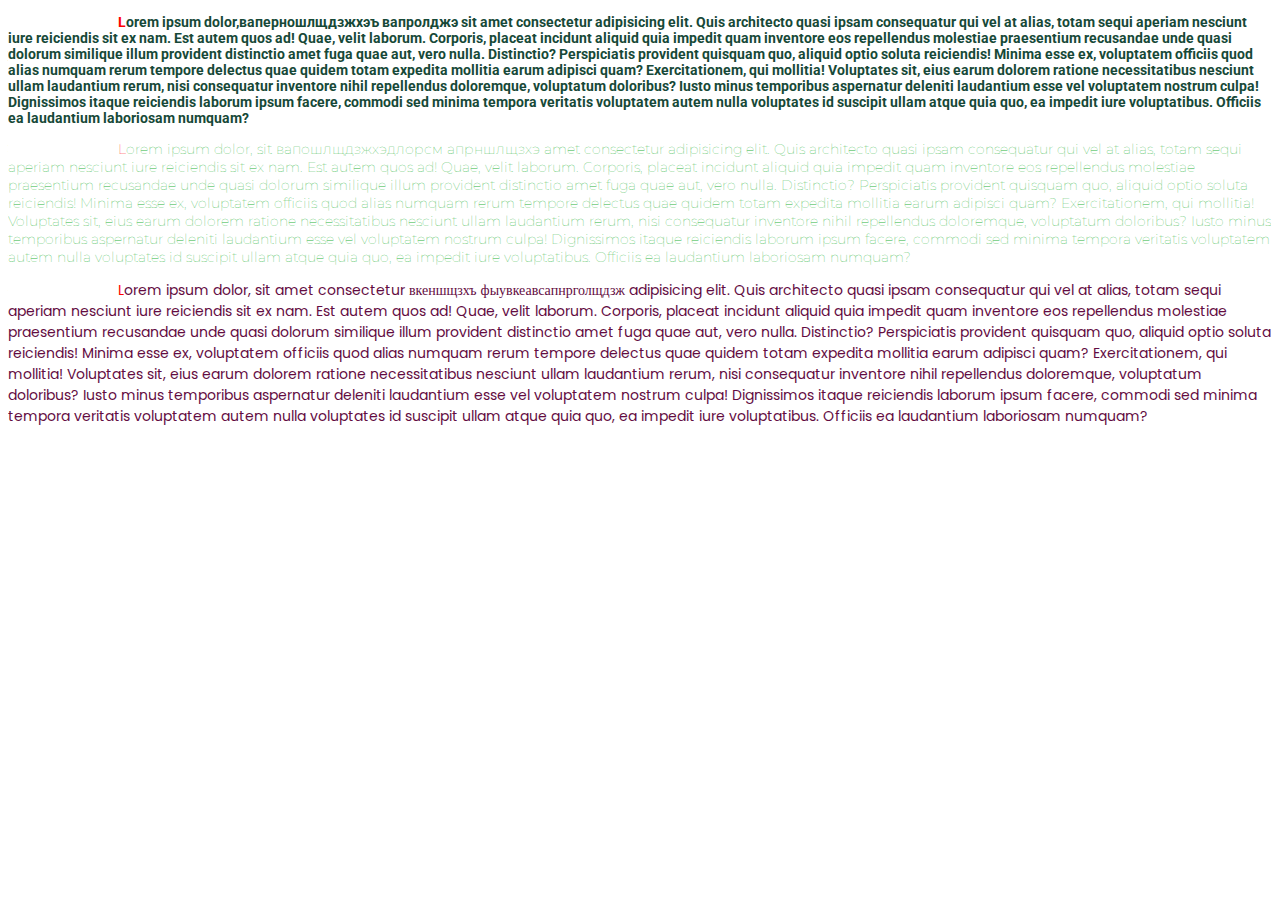
<file: index.html>
<!DOCTYPE html>
<html lang="zxx">
    <head>
        <meta charset="UTF-8" />
        <meta http-equiv="X-UA-Compatible" content="IE=edge" />
        <meta name="viewport" content="width=device-width, initial-scale=1.0" />
        <link rel="stylesheet" href="custom.css" />
        <link rel="preconnect" href="https://fonts.googleapis.com" />
        <link rel="preconnect" href="https://fonts.gstatic.com" crossorigin />
        <link
            href="https://fonts.googleapis.com/css2?family=Montserrat:wght@300&family=Poppins&family=Roboto:wght@700&display=swap"
            rel="stylesheet"
        />
        <title>CSS</title>
        <style>
            .paragraph_1 {
                color: rgb(23, 73, 56);
                font-size: 14px;
                text-indent: 110px;
                font-weight: bold;
                font-family: Roboto;
            }
        </style>
    </head>
    <body>
        <div class="paragraph_1">
            <p>
                Lorem ipsum dolor,ваперношлщдзжхэъ вапролджэ sit amet consectetur adipisicing elit. Quis architecto
                quasi ipsam consequatur qui vel at alias, totam sequi aperiam nesciunt iure reiciendis sit ex nam. Est
                autem quos ad! Quae, velit laborum. Corporis, placeat incidunt aliquid quia impedit quam inventore eos
                repellendus molestiae praesentium recusandae unde quasi dolorum similique illum provident distinctio
                amet fuga quae aut, vero nulla. Distinctio? Perspiciatis provident quisquam quo, aliquid optio soluta
                reiciendis! Minima esse ex, voluptatem officiis quod alias numquam rerum tempore delectus quae quidem
                totam expedita mollitia earum adipisci quam? Exercitationem, qui mollitia! Voluptates sit, eius earum
                dolorem ratione necessitatibus nesciunt ullam laudantium rerum, nisi consequatur inventore nihil
                repellendus doloremque, voluptatum doloribus? Iusto minus temporibus aspernatur deleniti laudantium esse
                vel voluptatem nostrum culpa! Dignissimos itaque reiciendis laborum ipsum facere, commodi sed minima
                tempora veritatis voluptatem autem nulla voluptates id suscipit ullam atque quia quo, ea impedit iure
                voluptatibus. Officiis ea laudantium laboriosam numquam?
            </p>
        </div>
        <div id="paragraph_2">
            <p>
                Lorem ipsum dolor, sit вапошлщдзжхэдлорсм апрншлщзхэ amet consectetur adipisicing elit. Quis architecto
                quasi ipsam consequatur qui vel at alias, totam sequi aperiam nesciunt iure reiciendis sit ex nam. Est
                autem quos ad! Quae, velit laborum. Corporis, placeat incidunt aliquid quia impedit quam inventore eos
                repellendus molestiae praesentium recusandae unde quasi dolorum similique illum provident distinctio
                amet fuga quae aut, vero nulla. Distinctio? Perspiciatis provident quisquam quo, aliquid optio soluta
                reiciendis! Minima esse ex, voluptatem officiis quod alias numquam rerum tempore delectus quae quidem
                totam expedita mollitia earum adipisci quam? Exercitationem, qui mollitia! Voluptates sit, eius earum
                dolorem ratione necessitatibus nesciunt ullam laudantium rerum, nisi consequatur inventore nihil
                repellendus doloremque, voluptatum doloribus? Iusto minus temporibus aspernatur deleniti laudantium esse
                vel voluptatem nostrum culpa! Dignissimos itaque reiciendis laborum ipsum facere, commodi sed minima
                tempora veritatis voluptatem autem nulla voluptates id suscipit ullam atque quia quo, ea impedit iure
                voluptatibus. Officiis ea laudantium laboriosam numquam?
            </p>
        </div>
        <div class="paragraph_3">
            <p>
                Lorem ipsum dolor, sit amet consectetur вкеншщзхъ фыувкеавсапнрголщдзж adipisicing elit. Quis architecto
                quasi ipsam consequatur qui vel at alias, totam sequi aperiam nesciunt iure reiciendis sit ex nam. Est
                autem quos ad! Quae, velit laborum. Corporis, placeat incidunt aliquid quia impedit quam inventore eos
                repellendus molestiae praesentium recusandae unde quasi dolorum similique illum provident distinctio
                amet fuga quae aut, vero nulla. Distinctio? Perspiciatis provident quisquam quo, aliquid optio soluta
                reiciendis! Minima esse ex, voluptatem officiis quod alias numquam rerum tempore delectus quae quidem
                totam expedita mollitia earum adipisci quam? Exercitationem, qui mollitia! Voluptates sit, eius earum
                dolorem ratione necessitatibus nesciunt ullam laudantium rerum, nisi consequatur inventore nihil
                repellendus doloremque, voluptatum doloribus? Iusto minus temporibus aspernatur deleniti laudantium esse
                vel voluptatem nostrum culpa! Dignissimos itaque reiciendis laborum ipsum facere, commodi sed minima
                tempora veritatis voluptatem autem nulla voluptates id suscipit ullam atque quia quo, ea impedit iure
                voluptatibus. Officiis ea laudantium laboriosam numquam?
            </p>
        </div>
    </body>
</html>
</file>
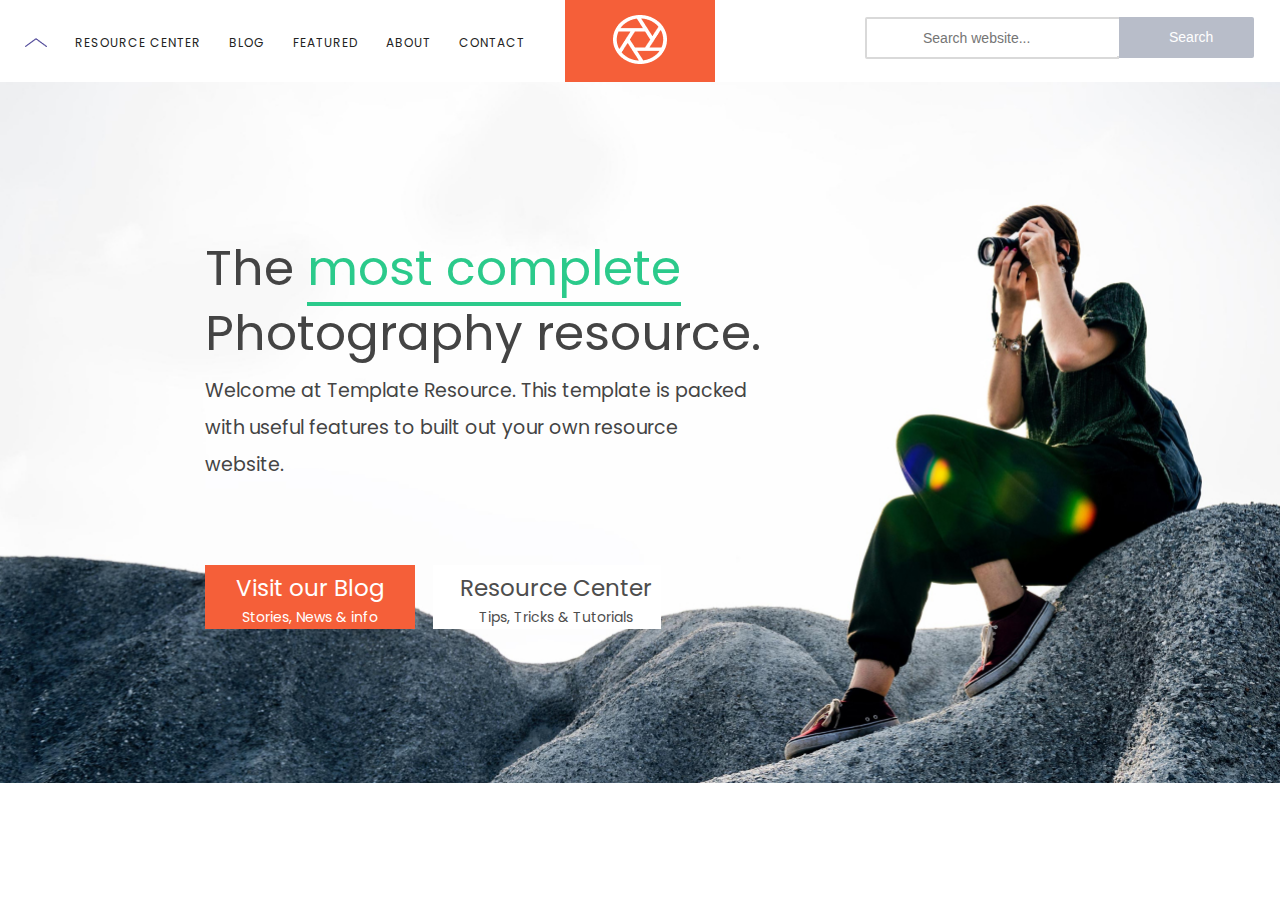
<file: ДЗ 13/index.html>
<!DOCTYPE html>
<html lang="en">
    <head>
        <meta charset="UTF-8" />
        <meta http-equiv="X-UA-Compatible" content="IE=edge" />
        <meta name="viewport" content="width=device-width, initial-scale=1.0" />
        <link rel="stylesheet" href="style/reset.css" />
        <link rel="stylesheet" href="style/main.css" />
        <link rel="preconnect" href="https://fonts.googleapis.com" />
        <link rel="preconnect" href="https://fonts.gstatic.com" crossorigin />
        <link href="https://fonts.googleapis.com/css2?family=Poppins&display=swap" rel="stylesheet" />
        <title>Resource</title>
    </head>
    <body>
        <header>
            <div class="conteiner">
                <nav>
                    <ul>
                        <li>
                            <a href="#"> <img src="image/home2.png" alt="home" /></a>
                        </li>
                        <li>
                            <a href="#">Resource Center</a>
                        </li>
                        <li>
                            <a href="#">Blog</a>
                        </li>
                        <li>
                            <a href="#">Featured</a>
                        </li>
                        <li>
                            <a href="#">About</a>
                        </li>
                        <li>
                            <a href="#">Contact</a>
                        </li>
                    </ul>
                </nav>
                <div class="logo-wrap">
                    <img src="image/Vector.png" alt="Resource" />
                </div>
                <div class="header-form">
                    <label> <input type="text" placeholder="Search website..." /> </label>
                    <button>Search</button>
                </div>
            </div>
        </header>
        <section class="welcome-section">
            <div class="conteiner-sm">
                <h1>The <span>most complete</span> Photography resource.</h1>
                <p>
                    Welcome at Template Resource. This template is packed with useful features to built out your own
                    resource website.
                </p>
                <div class="welcome-btn-wrap">
                    <div class="welcome-btn btn-orange">
                        Visit our Blog
                        <span>Stories, News & info</span>
                    </div>
                    <div class="welcome-btn btn-white">
                        Resource Center
                        <span>Tips, Tricks & Tutorials</span>
                    </div>
                </div>
            </div>
        </section>
    </body>
</html>
</file>
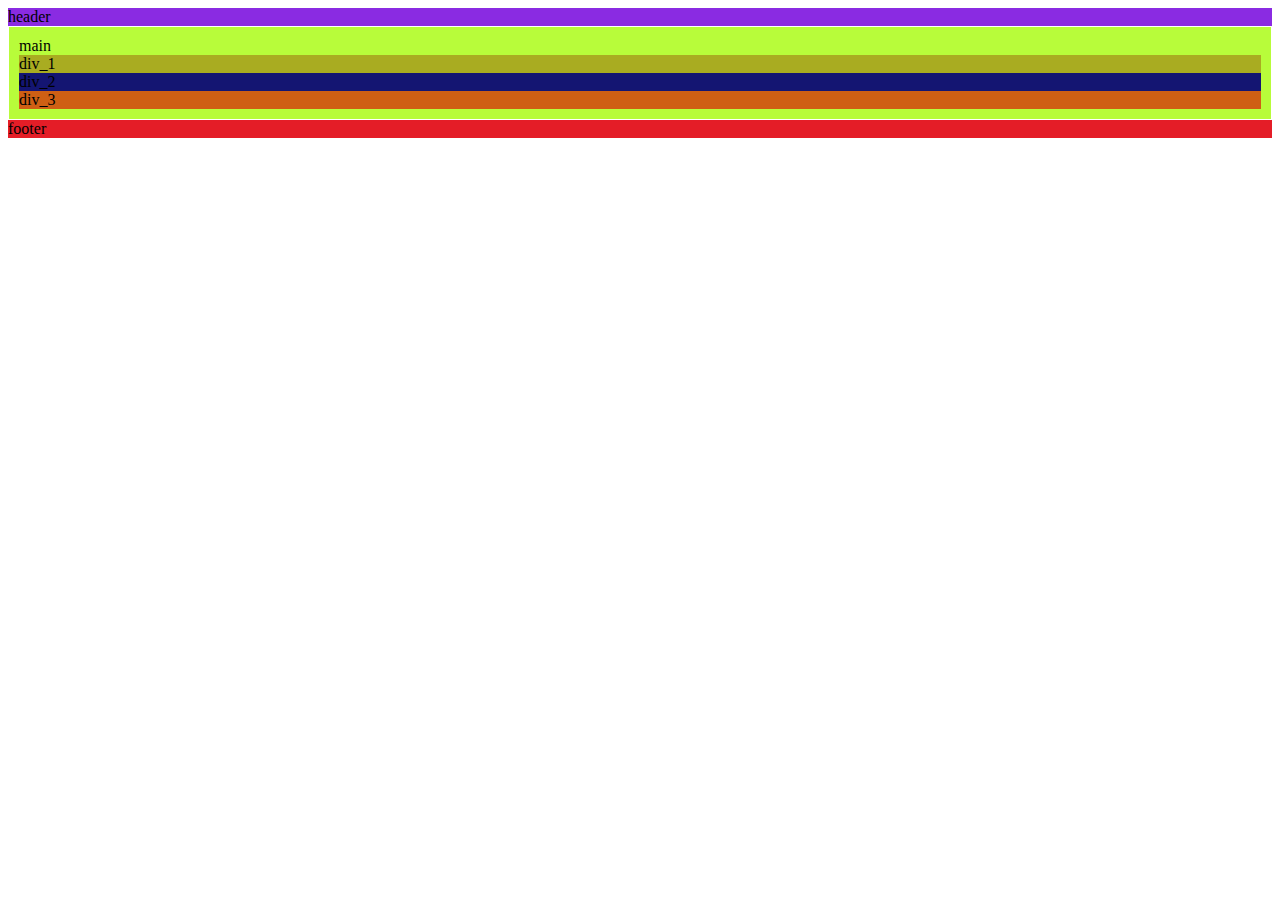
<file: занятия 13/index.html>
<!DOCTYPE html>
<html lang="en">
    <head>
        <meta charset="UTF-8" />
        <meta http-equiv="X-UA-Compatible" content="IE=edge" />
        <meta name="viewport" content="width=device-width, initial-scale=1.0" />
        <title>Document</title>
        <style>
            body {
                box-sizing: border-box;
            }
            #header {
                background-color: blueviolet;
            }
            #main {
                background-color: rgb(184, 252, 58);
                border: 1px solid #fff;
                padding: 10px;
            }
            #div_1 {
                background-color: rgb(169, 172, 33);
            }
            #div_2 {
                background-color: rgb(20, 21, 114);
            }
            #div_3 {
                background-color: rgb(207, 95, 20);
            }
            #footer {
                background-color: rgb(228, 29, 39);
            }
        </style>
    </head>
    <body>
        <div id="header">header</div>
        <div id="main">
            main
            <div id="div_1">div_1</div>
            <div id="div_2">div_2</div>
            <div id="div_3">div_3</div>
        </div>
        <div id="footer">footer</div>
    </body>
</html>
</file>
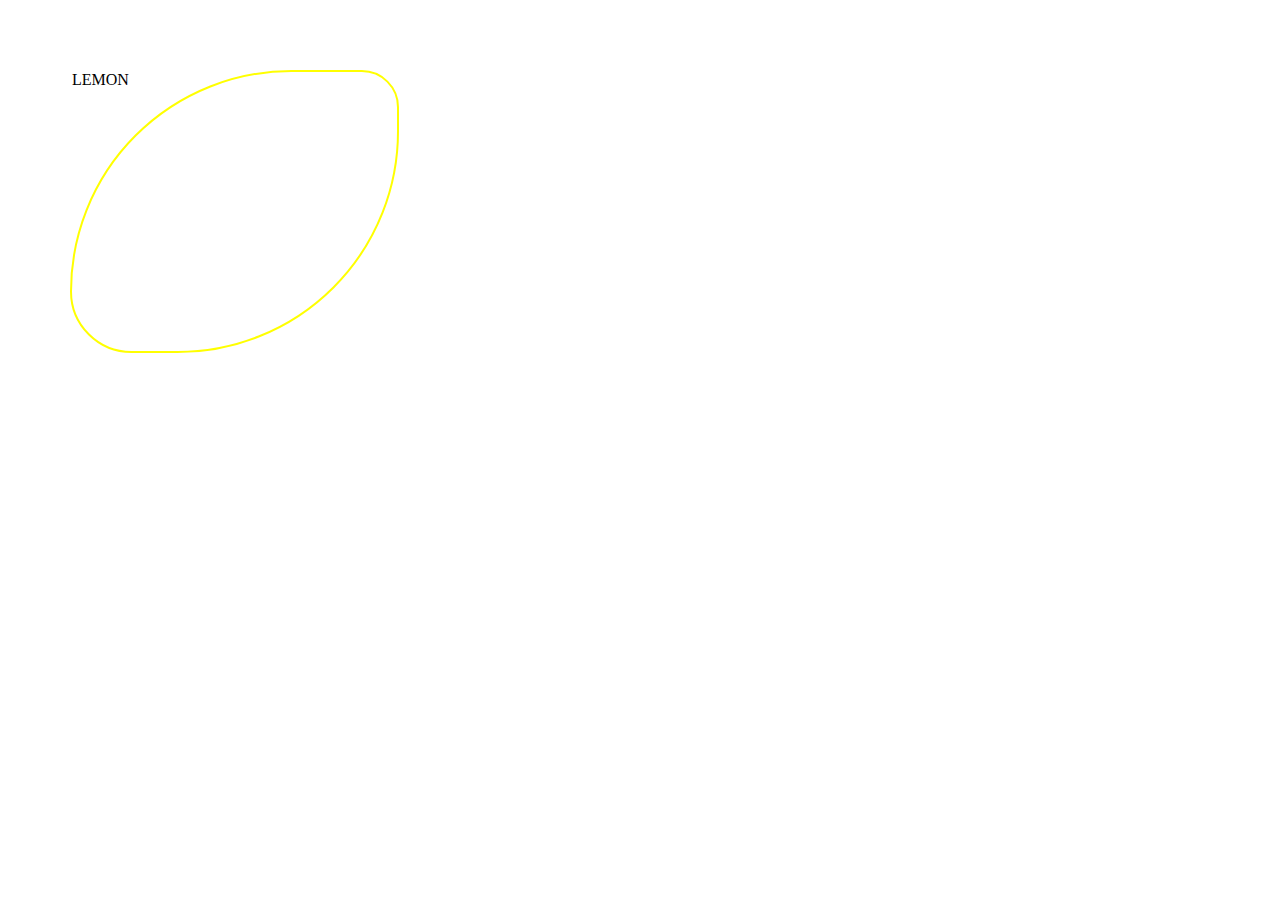
<file: лимон/index.html>
<!DOCTYPE html>
<html lang="en">
    <head>
        <meta charset="UTF-8" />
        <meta http-equiv="X-UA-Compatible" content="IE=edge" />
        <meta name="viewport" content="width=device-width, initial-scale=1.0" />
        <link rel="stylesheet" href="reset.css" />
        <link rel="stylesheet" href="main.css" />
        <title>lemon</title>
    </head>
    <body>
        <div class="lemon">
            <h1>LEMON</h1>
        </div>
    </body>
</html>
</file>
<file: custom.css>
#paragraph_2 {
  color: rgb(48, 182, 66);
  font-size: 14px;
  text-indent: 110px;
  font-weight: lighter;
  font-family: Montserrat;
}
.paragraph_3 {
  color: rgb(99, 12, 66);
  font-size: 14px;
  text-indent: 110px;
  font-weight: normal;
  font-family: Poppins;
}
p:first-letter {
  color: red;
}
</file>
<file: ДЗ 13/style/main.css>
.conteiner {
  width: 100%;
  max-width: 1230px;
  margin: 0 auto;
  overflow: auto;
  font-family: Poppins;
}
.conteiner-sm {
  width: 100%;
  min-width: 1110px;
  margin: 0 auto;
  overflow: auto;
  padding-left: 205px;
  font-family: Poppins;
}
.header-form {
  float: right;
  width: 100%;
  max-width: 390px;
  padding-top: 17px;
}
.logo-wrap {
  background-color: #f55f39;
  width: 150px;
  padding: 15px 0;
  text-align: center;
  float: left;
}
nav {
  width: 540px;
  float: left;
  padding-top: 31px;
  padding-bottom: 26px;
}
nav ul li {
  float: left;
}
nav li a {
  letter-spacing: 1px;
  text-transform: uppercase;
  color: #222222;
  font-size: 12px;
  line-height: 23px;
  text-decoration: none;
  margin-right: 28px;
}
.header-form button {
  background: #b8bdc9;
  border-radius: 0px 2px 2px 0px;
  border: none;
  color: #fff;
  font-size: 14px;
  line-height: 21px;
  padding: 10px 50px;
  width: 100%;
  max-width: 135px;
}
.header-form input {
  height: 35px;
  border: none;
  width: 100%;
  max-width: 248px;
  font-size: 14px;
  line-height: 21px;
  padding-left: 56px;
}

.header-form label {
  display: block;
  height: 42px;
  float: left;
  border: 2px solid #d9d9d9;
  box-sizing: border-box;
  border-radius: 2px 0 0 2px;
  width: 100%;
  max-width: 254px;
}

.welcome-section {
  background-image: url(../image/im-bg.jpg);
  padding: 154px 0;
  background-size: cover;
  background-position: bottom right;
  color: #444444;
}
.welcome-section h1 {
  font-size: 49px;
  line-height: 65px;
  width: 556px;
  margin-bottom: 6px;
}
.welcome-section h1 span {
  color: #2bca8b;
  border-bottom: 4px solid #2bca8b;
}
.welcome-section p {
  font-size: 19px;
  line-height: 37px;
  width: 556px;
  margin-bottom: 82px;
}
.welcome-btn {
  font-size: 23px;
  line-height: 23px;
  float: left;
  width: 210px;
  text-align: center;
  padding: 12px 0 0 0;
}
.welcome-btn span {
  font-size: 14px;
  line-height: 23px;
  display: block;
  padding-top: 6px;
}
.welcome-btn.btn-orange {
  background: #f55f39;
  color: #fff;
  margin-right: 18px;
}
.welcome-btn.btn-white {
  background: #fff;
  color: #4d4d4d;
  padding-left: 18px;
}
</file>
<file: лимон/main.css>
.lemon {
  background-image: url(https://static3.depositphotos.com/1003288/163/i/600/depositphotos_1634987-stock-photo-lemon-skin.jpg);
  width: 325px;
  height: 279px;
  margin: 70px;
  border-top: 200px;
  border-top-left-radius: 1800px;
  border-top-right-radius: 302px;
  border-bottom-left-radius: 500px;
  border-bottom-right-radius: 1800px;
  border: 2px solid;
  border-color: yellow;
}
</file>
